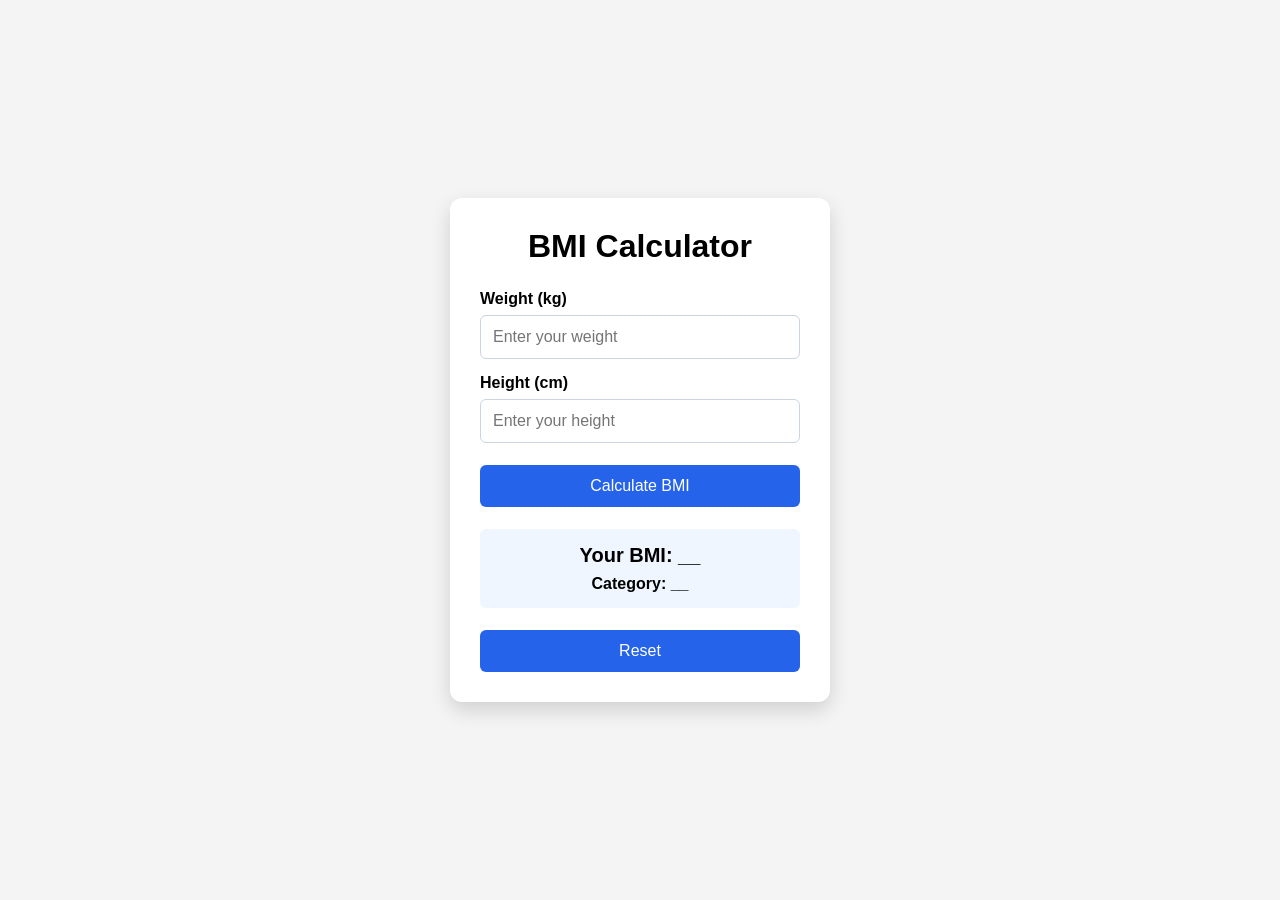
<file: BMI_Calculator/index.html>
<!DOCTYPE html>
<html lang="en">
<head>
    <meta charset="UTF-8">
    <meta name="viewport" content="width=device-width, initial-scale=1.0">
    <title>BMI Calculator</title>
    <link rel="stylesheet" href="style.css">
</head>
<body>
    <main class="bmi-box">
        <h1>BMI Calculator</h1>

        <label for="weight">Weight (kg)</label>
        <input type="number" id="weight" placeholder="Enter your weight">

        <label for="height">Height (cm)</label>
        <input type="number" id="height" placeholder="Enter your height">

        <button id="calculate-btn" onclick="calculateBMI()">Calculate BMI</button>
        
        <div class="result">
            <p id="bmi-value">Your BMI: __</p>
            <p id="bmi-category">Category: __</p>
        </div>
        <button id="reset-btn" onclick="resetForm()">Reset</button>
    </main>

    <script src="java.js"></script>
</body>
</html>
</file>
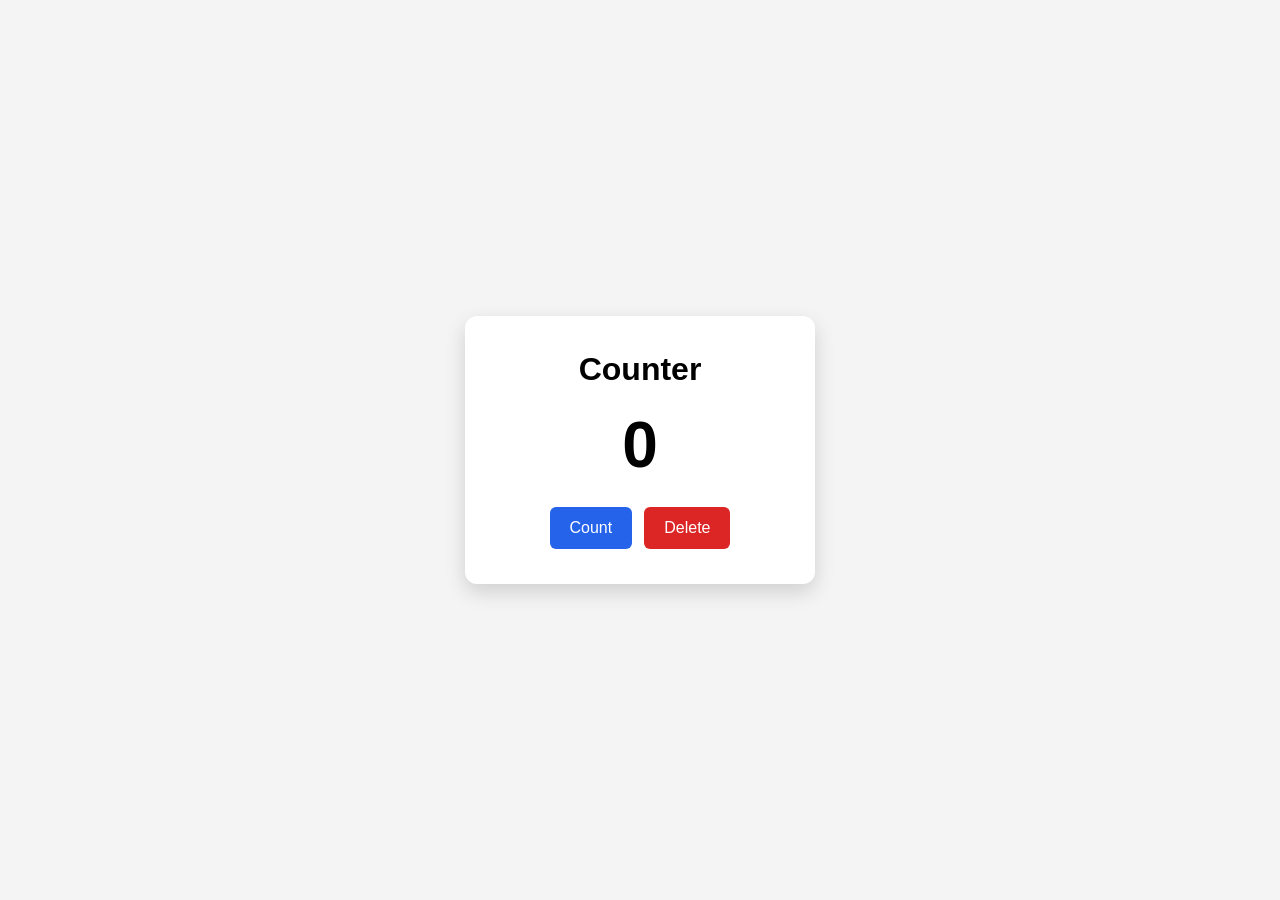
<file: counter/index.html>
<!DOCTYPE html>
<html lang="en">
<head>
    <meta charset="UTF-8">
    <meta name="viewport" content="width=device-width, initial-scale=1.0">
    <title>Counter App</title>
    <link rel="stylesheet" href="style.css">
</head>
<body>
    <main class="counter-box">
        <h1>Counter</h1>

        <p id="count">0</p>

        <div class="buttons">
            <button id="count-btn" , onclick="increment()">Count</button>
            <button id="delete-btn" , onclick="del()">Delete</button>
        </div>
    </main>

    <script src="java.js"></script>
</body>
</html>
</file>
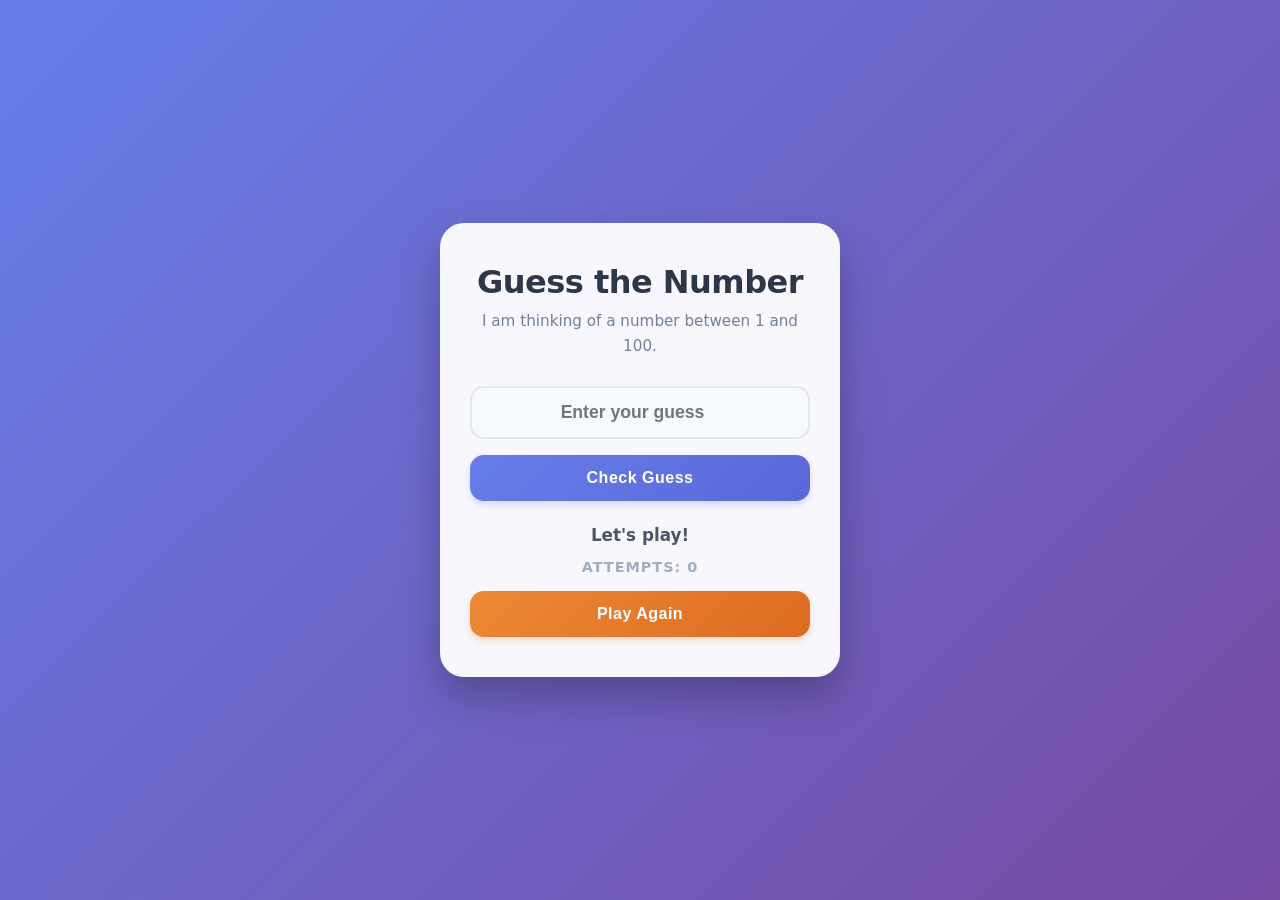
<file: guessNumbers/index.html>
<!DOCTYPE html>
<html lang="en">
<head>
    <meta charset="UTF-8">
    <meta name="viewport" content="width=device-width, initial-scale=1.0">
    <title>Guess the Number</title>
    <link rel="stylesheet" href="style.css">
</head>
<body>
    <main class="game-box">
        <h1>Guess the Number</h1>
        <p class="instructions">I am thinking of a number between 1 and 100.</p>

        <input
            type="number"
            id="guess-input"
            min="1"
            max="100"
            placeholder="Enter your guess"
        >

        <button onclick="checkGuess()" id="guess-btn">Check Guess</button>

        <p id="message">Let's play!</p>
        <p id="attempts">Attempts: 0</p>

        <button onclick="restartGame()" id="restart-btn">Play Again</button>
    </main>

    <script src="script.js"></script>
</body>
</html>
</file>
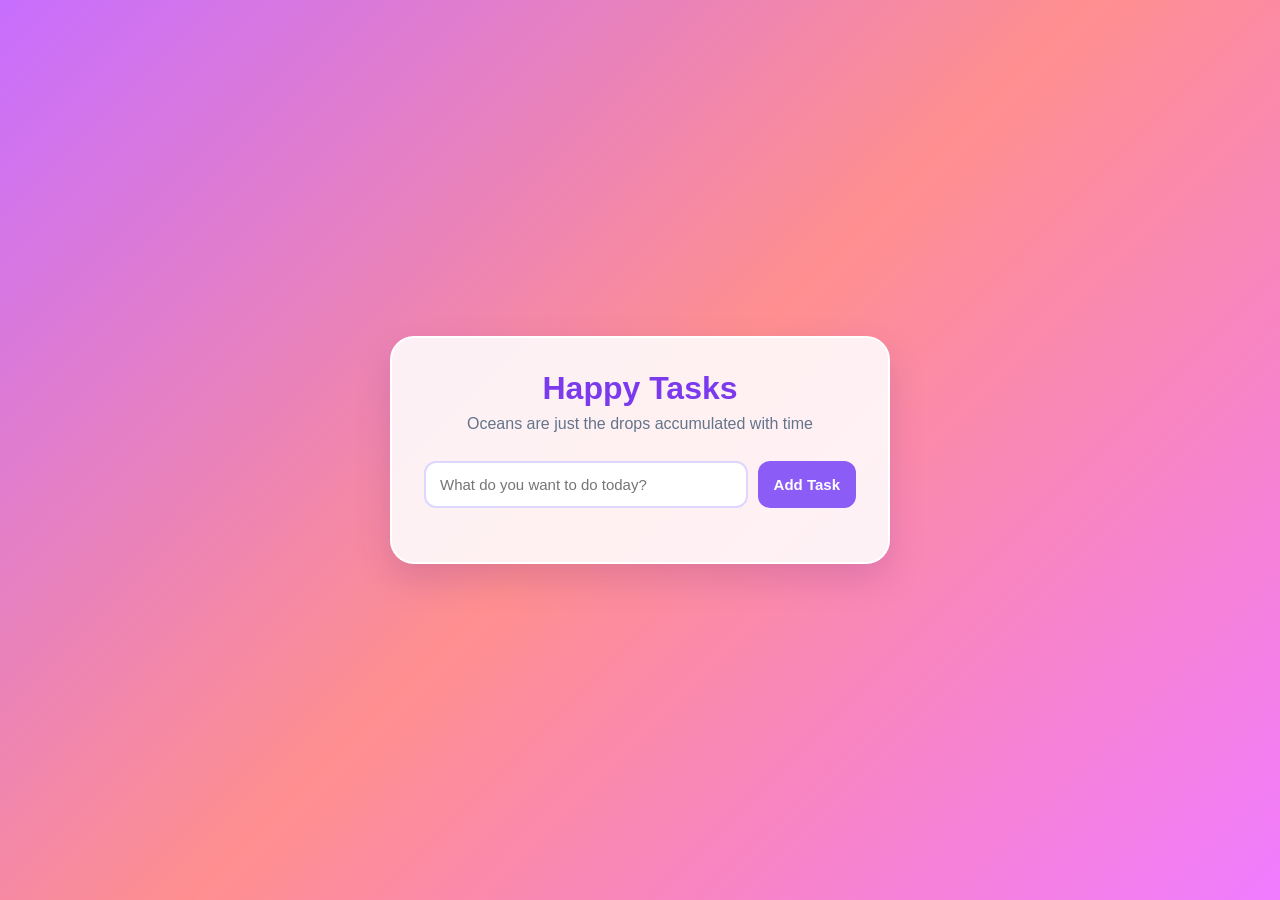
<file: To-Do/index.html>
<!DOCTYPE html>
<html lang="en">
<head>
    <meta charset="UTF-8">
    <meta name="viewport" content="width=device-width, initial-scale=1.0">
    <title>Happy Tasks</title>
    <link rel="stylesheet" href="style.css">
</head>
<body>
    <main class="todo-app">
        <header>
            <h1>Happy Tasks</h1>
            <p class="subtitle">Oceans are just the drops accumulated with time</p>
        </header>

        <section class="add-task">
            <input type="text" id="task-input" placeholder="What do you want to do today?">
            <button onclick="addTask()">Add Task</button>
        </section>

        <section class="task-list">
            <!-- <article class="task completed">
                <input type="checkbox" checked>
                <span>Drink water</span>
                <button class="delete-btn" onclick="deleteTask(this)">Delete</button>
            </article> -->
            </section>
        
        <script src="script.js"></script>
    </main>
</body>
</html>
</file>
<file: BMI_Calculator/style.css>
* {
    margin: 0;
    padding: 0;
    box-sizing: border-box;
}

body {
    min-height: 100vh;
    display: flex;
    justify-content: center;
    align-items: center;
    font-family: Arial, sans-serif;
    background-color: #f4f4f4;
}

.bmi-box {
    width: min(90%, 380px);
    padding: 30px;
    border-radius: 12px;
    background-color: white;
    box-shadow: 0 8px 20px rgba(0, 0, 0, 0.15);
}

h1 {
    margin-bottom: 25px;
    text-align: center;
}

label {
    display: block;
    margin: 15px 0 7px;
    font-weight: bold;
}

input {
    width: 100%;
    padding: 12px;
    border: 1px solid #cbd5e1;
    border-radius: 6px;
    font-size: 16px;
}

button {
    width: 100%;
    margin-top: 22px;
    padding: 12px;
    border: none;
    border-radius: 6px;
    background-color: #2563eb;
    color: white;
    font-size: 16px;
    cursor: pointer;
}

button:hover {
    opacity: 0.85;
}

.result {
    margin-top: 22px;
    padding: 15px;
    border-radius: 6px;
    text-align: center;
    background-color: #eff6ff;
}

#bmi-value {
    margin-bottom: 8px;
    font-size: 20px;
    font-weight: bold;
}

#bmi-category {
    font-size: 16px;
    font-weight: bold;
}
</file>
<file: counter/style.css>
* {
    margin: 0;
    padding: 0;
    box-sizing: border-box;
}

body {
    min-height: 100vh;
    display: flex;
    justify-content: center;
    align-items: center;
    font-family: Arial, sans-serif;
    background-color: #f4f4f4;
}

.counter-box {
    width: min(90%, 350px);
    padding: 35px 25px;
    text-align: center;
    background-color: white;
    border-radius: 12px;
    box-shadow: 0 8px 20px rgba(0, 0, 0, 0.15);
}

h1 {
    margin-bottom: 20px;
}

#count {
    margin-bottom: 25px;
    font-size: 64px;
    font-weight: bold;
}

.buttons {
    display: flex;
    justify-content: center;
    gap: 12px;
}

button {
    border: none;
    border-radius: 6px;
    padding: 12px 20px;
    font-size: 16px;
    cursor: pointer;
}

#count-btn {
    background-color: #2563eb;
    color: white;
}

#delete-btn {
    background-color: #dc2626;
    color: white;
}

button:hover {
    opacity: 0.85;
}
</file>
<file: guessNumbers/style.css>
* {
    margin: 0;
    padding: 0;
    box-sizing: border-box;
}

body {
    min-height: 100vh;
    display: flex;
    justify-content: center;
    align-items: center;
    padding: 20px;
    font-family: 'Segoe UI', system-ui, -apple-system, sans-serif;
    background: linear-gradient(135deg, #667eea 0%, #764ba2 100%);
    overflow-x: hidden;
}

.game-box {
    width: min(100%, 400px);
    padding: 40px 30px;
    border-radius: 24px;
    text-align: center;
    background: rgba(255, 255, 255, 0.95);
    backdrop-filter: blur(10px);
    box-shadow: 0 20px 40px rgba(0, 0, 0, 0.25);
    transform: translateY(0);
    transition: transform 0.3s ease, box-shadow 0.3s ease;
}

.game-box:hover {
    transform: translateY(-5px);
    box-shadow: 0 25px 50px rgba(0, 0, 0, 0.3);
}

h1 {
    color: #2d3748;
    font-size: 2rem;
    font-weight: 800;
    letter-spacing: -0.5px;
    margin-bottom: 8px;
}

.instructions {
    margin-bottom: 28px;
    color: #718096;
    font-size: 0.95rem;
    line-height: 1.6;
}

input {
    width: 100%;
    padding: 14px;
    border: 2px solid #e2e8f0;
    border-radius: 14px;
    outline: none;
    font-size: 1.1rem;
    font-weight: 600;
    text-align: center;
    color: #2d3748;
    transition: all 0.2s ease;
    background-color: #f7fafc;
}

input:focus {
    border-color: #667eea;
    background-color: #ffffff;
    box-shadow: 0 0 0 4px rgba(102, 126, 234, 0.15);
}

input:disabled {
    background-color: #edf2f7;
    color: #a0aec0;
    border-color: #e2e8f0;
    cursor: not-allowed;
}

button {
    width: 100%;
    margin-top: 16px;
    padding: 14px;
    border: none;
    border-radius: 14px;
    background: linear-gradient(135deg, #667eea 0%, #5a67d8 100%);
    color: white;
    font-size: 1rem;
    font-weight: 700;
    letter-spacing: 0.5px;
    cursor: pointer;
    box-shadow: 0 4px 6px rgba(90, 103, 216, 0.2);
    transition: all 0.2s ease;
}

button:hover:not(:disabled) {
    background: linear-gradient(135deg, #5a67d8 0%, #4c51bf 100%);
    transform: translateY(-1px);
    box-shadow: 0 7px 14px rgba(90, 103, 216, 0.3);
}

button:active:not(:disabled) {
    transform: translateY(1px);
}

#message {
    min-height: 26px;
    margin-top: 24px;
    color: #4a5568;
    font-size: 1.05rem;
    font-weight: 600;
    animation: fadeIn 0.3s ease;
}

#attempts {
    margin-top: 8px;
    font-size: 0.9rem;
    font-weight: 700;
    color: #a0aec0;
    text-transform: uppercase;
    letter-spacing: 1px;
}

#restart-btn {
    background: linear-gradient(135deg, #ed8936 0%, #dd6b20 100%);
    box-shadow: 0 4px 6px rgba(221, 107, 32, 0.2);
}

#restart-btn:hover {
    background: linear-gradient(135deg, #dd6b20 0%, #c05621 100%);
    box-shadow: 0 7px 14px rgba(221, 107, 32, 0.3);
}

@keyframes fadeIn {
    from {
        opacity: 0;
        transform: translateY(3px);
    }
    to {
        opacity: 1;
        transform: translateY(0);
    }
}
</file>
<file: To-Do/style.css>
* {
    margin: 0;
    padding: 0;
    box-sizing: border-box;
}

body {
    margin :0;
    min-height: 100vh;
    display: flex;
    justify-content: center;
    align-items: center;
    padding: 20px;
    font-family: Arial, sans-serif;
    background: linear-gradient(135deg, #c86eff, #ff8f8f, #f07bff);
}

.todo-app {
    width: min(100%, 500px);
    padding: 32px;
    border: 2px solid white;
    border-radius: 24px;
    background-color: rgba(255, 255, 255, 0.88);
    box-shadow: 0 15px 35px rgba(88, 28, 135, 0.18);
}

header {
    margin-bottom: 28px;
    text-align: center;
}

h1 {
    color: #7c3aed;
    font-size: 32px;
}

.subtitle {
    margin-top: 8px;
    color: #64748b;
}

.add-task {
    display: flex;
    gap: 10px;
    margin-bottom: 22px;
}

.add-task input {
    min-width: 0;
    flex: 1;
    padding: 13px 14px;
    border: 2px solid #ddd6fe;
    border-radius: 12px;
    outline: none;
    font-size: 15px;
}

.add-task input:focus {
    border-color: #8b5cf6;
}

button {
    border: none;
    border-radius: 12px;
    padding: 12px 16px;
    font-size: 15px;
    font-weight: bold;
    cursor: pointer;
}

.add-task button {
    background-color: #8b5cf6;
    color: white;
}

.add-task button:hover {
    background-color: #7c3aed;
}

.task-list {
    display: grid;
    gap: 12px;
}

.task {
    display: flex;
    align-items: center;
    gap: 12px;
    padding: 14px;
    border-radius: 14px;
    background-color: #f8fafc;
    box-shadow: 0 4px 10px rgba(15, 23, 42, 0.06);
}

.task input {
    width: 18px;
    height: 18px;
    accent-color: #8b5cf6;
    cursor: pointer;
}

.task span {
    flex: 1;
    color: #334155;
    font-size: 16px;
}

.task.completed span {
    color: #94a3b8;
    text-decoration: line-through;
}

.delete-btn {
    padding: 8px 10px;
    background-color: #fee2e2;
    color: #dc2626;
}

.delete-btn:hover {
    background-color: #fecaca;
}

footer {
    margin-top: 24px;
    text-align: center;
    color: #7c3aed;
    font-size: 14px;
    font-weight: bold;
}

@media (max-width: 450px) {
    .todo-app {
        padding: 24px 18px;
    }

    .add-task {
        flex-direction: column;
    }

    .add-task button {
        width: 100%;
    }
}
</file>
